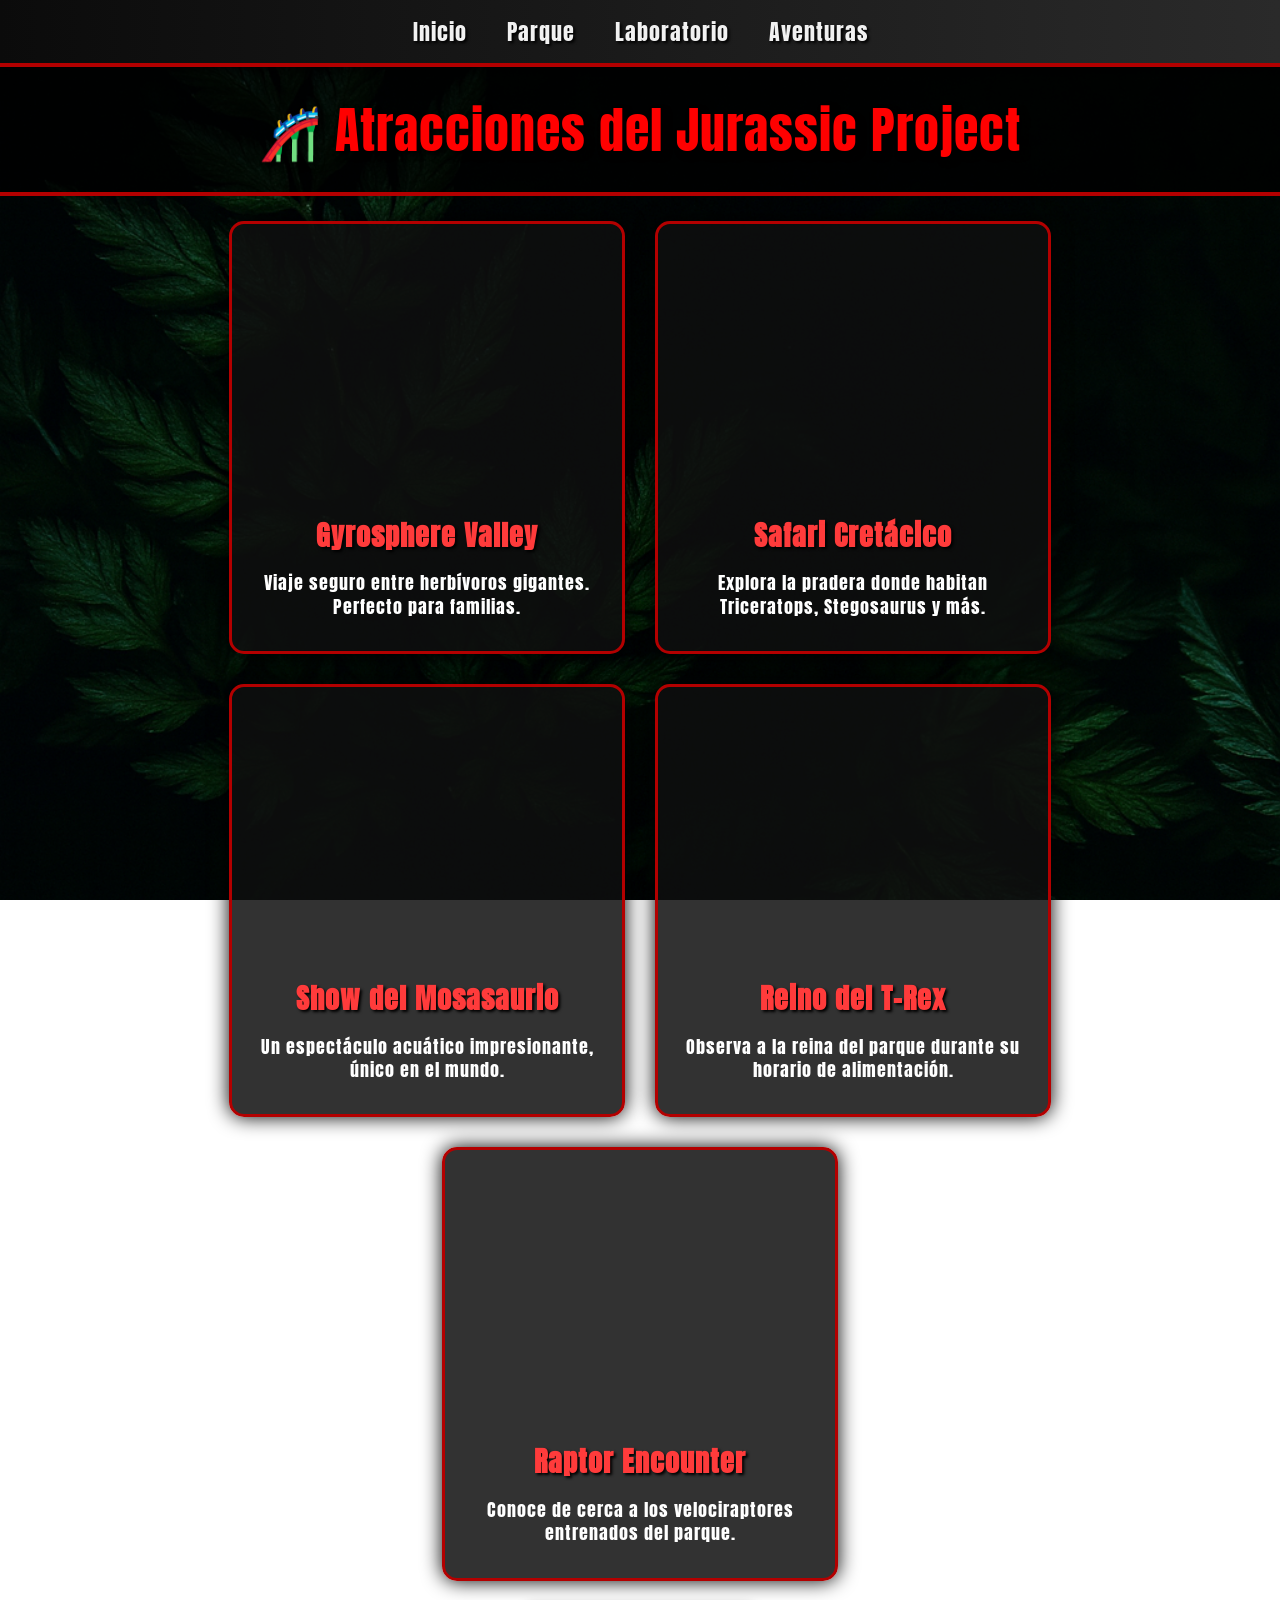
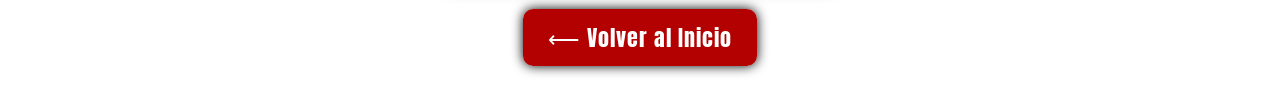
<file: atracciones.html>
<!DOCTYPE html>
<html lang="es">
<head>
<meta charset="UTF-8">
<title>Atracciones - Jurassic Project</title>

<style>
    @import url('https://fonts.googleapis.com/css2?family=Anton&display=swap');

    body {
        margin: 0;
        background: url('ChatGPT Image 5 dic 2025, 11_42_49 a.m. copy.png');
        background-size: cover;
        background-attachment: fixed;
        font-family: 'Anton', sans-serif;
        color: white;
        letter-spacing: 1px;
    }

    /*=============== MENÚ ===============*/
    .menu {
        background: linear-gradient(90deg, #0b0b0b, #2a2a2a);
        padding: 15px;
        border-bottom: 4px solid #b30000;
        box-shadow: 0 4px 10px rgba(0,0,0,0.7);
    }

    .menu ul {
        list-style: none;
        margin: 0;
        padding: 0;
        display: flex;
        gap: 40px;
        justify-content: center;
    }

    .menu ul li {
        position: relative;
    }

    .menu a {
        color: #f1f1f1;
        text-decoration: none;
        font-size: 22px;
        text-shadow: 2px 2px 3px black;
        transition: 0.3s;
    }

    .menu a:hover {
        color: #ff0000;
        transform: scale(1.1);
    }

    .submenu {
        display: none;
        position: absolute;
        background: rgba(30, 30, 30, 0.95);
        padding: 10px;
        border-radius: 8px;
        top: 35px;
        min-width: 170px;
        border: 2px solid #a90000;
        box-shadow: 0px 3px 15px rgba(0,0,0,0.8);
    }

    .submenu a {
        color: #e1e1e1;
        display: block;
        padding: 6px 0;
        font-size: 18px;
    }

    .submenu a:hover {
        color: #ff3b3b;
        letter-spacing: 1px;
    }

    .menu ul li:hover .submenu {
        display: block;
    }

    /*=============== TÍTULO ===============*/
    .titulo {
        text-align: center;
        padding: 25px 0;
        font-size: 50px;
        color: #ff0000;
        text-shadow: 4px 4px 6px black;
        background: rgba(0,0,0,0.7);
        border-bottom: 4px solid #b30000;
        margin-bottom: 25px;
    }

    /*=============== ATRACCIONES ===============*/
    .contenedor {
        width: 90%;
        margin: auto;
        display: flex;
        flex-wrap: wrap;
        gap: 30px;
        justify-content: center;
    }

    .atraccion {
        width: 390px;
        background: rgba(15, 15, 15, 0.85);
        border: 3px solid #b30000;
        border-radius: 15px;
        box-shadow: 0 0 20px black;
        overflow: hidden;
        transition: 0.3s;
    }

    .atraccion:hover {
        transform: scale(1.05);
        box-shadow: 0 0 25px #ff0000;
    }

    .img {
        width: 100%;
        height: 250px;
        background-size: cover;
        background-position: center;
        transition: transform 0.5s;
    }

    .atraccion:hover .img {
        transform: scale(1.2);
    }

    .info {
        padding: 15px;
        text-align: center;
        font-size: 18px;
        line-height: 1.3;
    }

    .info h3 {
        font-size: 28px;
        color: #ff3b3b;
        margin-bottom: 10px;
        text-shadow: 2px 2px 3px black;
    }

    /*=============== BOTÓN VOLVER ===============*/
    .volver {
        text-align: center;
        margin: 40px 0;
    }

    .volver a {
        background: #b30000;
        padding: 12px 25px;
        border-radius: 10px;
        color: white;
        text-decoration: none;
        font-size: 22px;
        transition: 0.3s;
        box-shadow: 0 0 12px black;
    }

    .volver a:hover {
        background: #ff1a1a;
        box-shadow: 0 0 20px #ff0000;
    }

</style>
</head>

<body>

<!--=============== MENÚ ===============-->
<div class="menu">
    <ul>
        <li><a href="index.html">Inicio</a></li>

        <li><a href="#">Parque</a>
            <div class="submenu">
                <a href="mapa.html">Mapa de Islas</a>
                <a href="dinosaurios.html">Dinosaurios</a>
                <a href="atracciones.html">Atracciones</a>
            </div>
        </li>

        <li><a href="#">Laboratorio</a>
            <div class="submenu">
                <a href="#">ADN</a>
                <a href="#">Investigaciones</a>
            </div>
        </li>

        <li><a href="#">Aventuras</a>
            <div class="submenu">
                <a href="#">Tours</a>
                <a href="#">Vehículos</a>
            </div>
        </li>
    </ul>
</div>

<!--=============== TÍTULO ===============-->
<div class="titulo">🎢 Atracciones del Jurassic Project</div>

<!--=============== LISTA DE ATRACCIONES ===============-->
<div class="contenedor">

    <!-- GYROSPHERE -->
    <div class="atraccion">
        <div class="img" style="background-image: url('https://i.pinimg.com/736x/73/27/c5/7327c597846c5ebc6f05026abf01b023.jpg');"></div>
        <div class="info">
            <h3>Gyrosphere Valley</h3>
            <p>Viaje seguro entre herbívoros gigantes. Perfecto para familias.</p>
        </div>
    </div>

    <!-- SAFARI -->
    <div class="atraccion">
        <div class="img" style="background-image: url('https://i.pinimg.com/736x/05/4c/97/054c9799f61b1422068ba78645e41f55.jpg');"></div>
        <div class="info">
            <h3>Safari Cretácico</h3>
            <p>Explora la pradera donde habitan Triceratops, Stegosaurus y más.</p>
        </div>
    </div>

    <!-- MOSASAURIO -->
    <div class="atraccion">
        <div class="img" style="background-image: url('https://i.pinimg.com/1200x/67/3a/f0/673af0ce9e940b4fe95c99cc26b66ddd.jpg');"></div>
        <div class="info">
            <h3>Show del Mosasaurio</h3>
            <p>Un espectáculo acuático impresionante, único en el mundo.</p>
        </div>
    </div>

    <!-- T-REX KINGDOM -->
    <div class="atraccion">
        <div class="img" style="background-image: url('https://i.pinimg.com/1200x/58/dd/52/58dd523af3c7bbd0ee875f8821b6c7f2.jpg');"></div>
        <div class="info">
            <h3>Reino del T-Rex</h3>
            <p>Observa a la reina del parque durante su horario de alimentación.</p>
        </div>
    </div>

    <!-- RAPTOR EXPERIENCE -->
    <div class="atraccion">
        <div class="img" style="background-image: url('https://i.pinimg.com/1200x/45/f0/28/45f028d66b1ee5f7fd492c4d2276d331.jpg');"></div>
        <div class="info">
            <h3>Raptor Encounter</h3>
            <p>Conoce de cerca a los velociraptores entrenados del parque.</p>
        </div>
    </div>

</div>

<!--=============== VOLVER ===============-->
<div class="volver">
    <a href="index.html">⟵ Volver al Inicio</a>
</div>

</body>
</html>
</file>
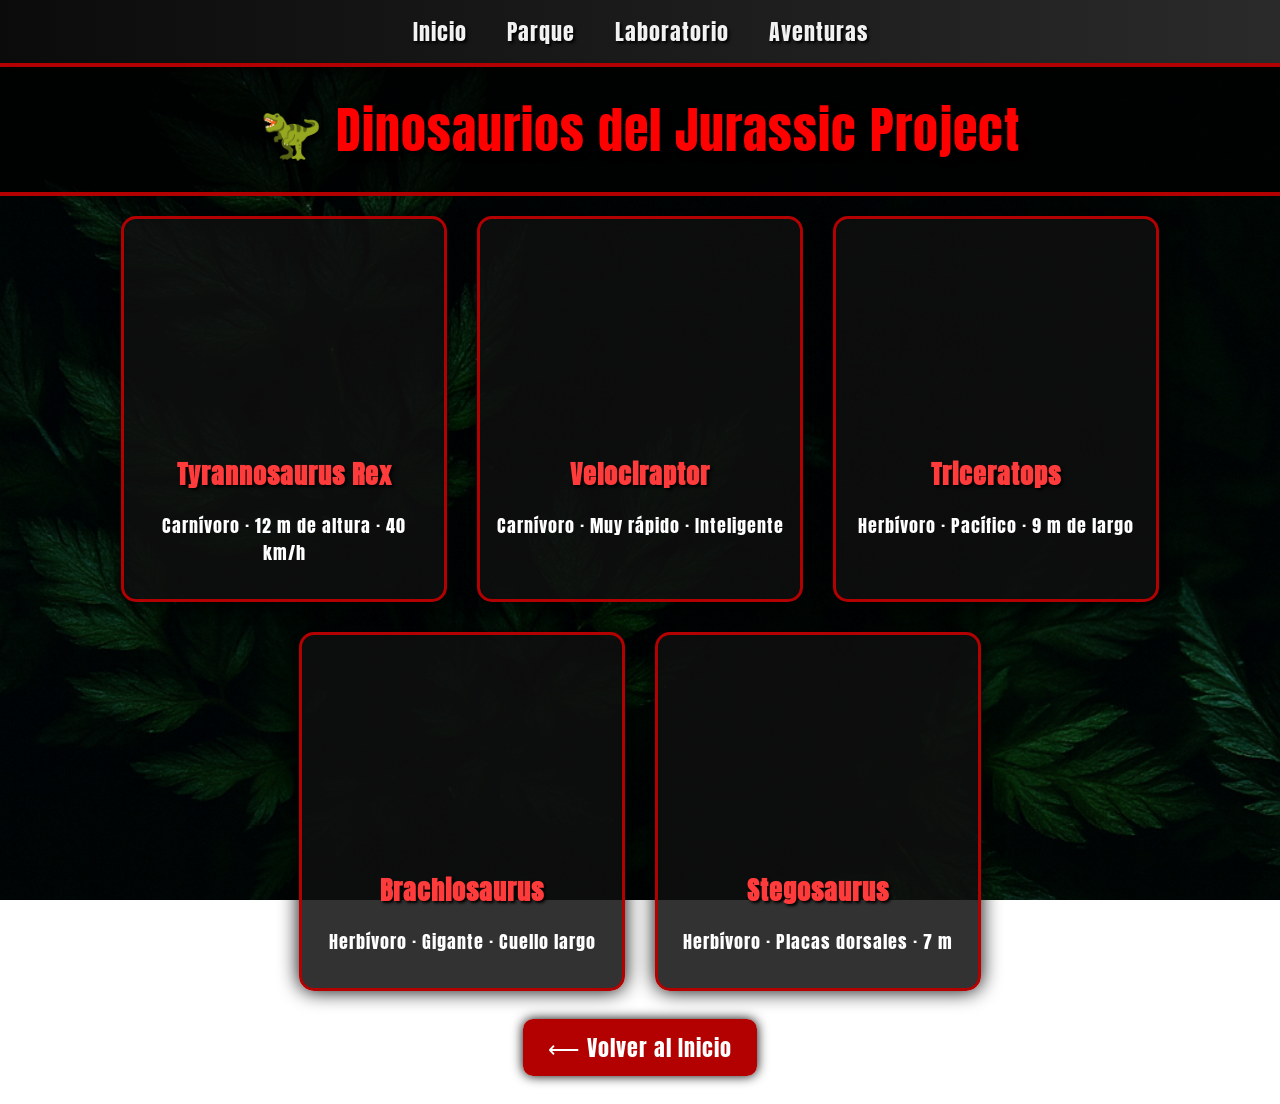
<file: dino.html>
<!DOCTYPE html>
<html lang="es">
<head>
<meta charset="UTF-8">
<title>Dinosaurios - Jurassic Project</title>

<style>
    @import url('https://fonts.googleapis.com/css2?family=Anton&display=swap');

    body {
        margin: 0;
        background: url('ChatGPT Image 5 dic 2025, 11_42_49 a.m. copy.png');
        background-size: cover;
        background-attachment: fixed;
        font-family: 'Anton', sans-serif;
        color: white;
        letter-spacing: 1px;
    }

    /*================ MENÚ ================*/
    .menu {
        background: linear-gradient(90deg, #0b0b0b, #2a2a2a);
        padding: 15px;
        border-bottom: 4px solid #b30000;
        box-shadow: 0 4px 10px rgba(0,0,0,0.7);
    }

    .menu ul {
        list-style: none;
        margin: 0;
        padding: 0;
        display: flex;
        gap: 40px;
        justify-content: center;
    }

    .menu ul li {
        position: relative;
    }

    .menu a {
        color: #f1f1f1;
        text-decoration: none;
        font-size: 22px;
        text-shadow: 2px 2px 3px black;
        transition: 0.3s;
    }

    .menu a:hover {
        color: #ff0000;
        transform: scale(1.1);
    }

    .submenu {
        display: none;
        position: absolute;
        background: rgba(30, 30, 30, 0.95);
        padding: 10px;
        border-radius: 8px;
        top: 35px;
        min-width: 170px;
        border: 2px solid #a90000;
        box-shadow: 0px 3px 15px rgba(0,0,0,0.8);
    }

    .submenu a {
        color: #e1e1e1;
        display: block;
        padding: 6px 0;
        font-size: 18px;
    }

    .submenu a:hover {
        color: #ff3b3b;
        letter-spacing: 1px;
    }

    .menu ul li:hover .submenu {
        display: block;
    }

    /*================ TÍTULO ================*/
    .titulo {
        text-align: center;
        padding: 25px 0;
        font-size: 50px;
        color: #ff0000;
        text-shadow: 4px 4px 6px black;
        background: rgba(0,0,0,0.7);
        border-bottom: 4px solid #b30000;
        margin-bottom: 20px;
    }

    /*================ GALERÍA DE DINOSAURIOS ================*/
    .galeria {
        width: 90%;
        margin: auto;
        display: flex;
        flex-wrap: wrap;
        gap: 30px;
        justify-content: center;
    }

    .dino-card {
        width: 320px;
        background: rgba(15, 15, 15, 0.85);
        border: 3px solid #b30000;
        border-radius: 15px;
        box-shadow: 0 0 20px black;
        overflow: hidden;
        transition: 0.3s;
    }

    .dino-card:hover {
        transform: scale(1.05);
        box-shadow: 0 0 25px #ff0000;
    }

    .dino-img {
        width: 100%;
        height: 220px;
        background-size: cover;
        background-position: center;
        transition: transform 0.5s;
    }

    .dino-card:hover .dino-img {
        transform: scale(1.2);
    }

    .dino-info {
        padding: 15px;
        text-align: center;
        font-size: 18px;
    }

    .dino-info h3 {
        font-size: 26px;
        color: #ff3b3b;
        margin: 0 0 10px 0;
        text-shadow: 2px 2px 3px black;
    }

    /*================ BOTÓN VOLVER ================*/
    .volver {
        text-align: center;
        margin: 40px 0;
    }

    .volver a {
        background: #b30000;
        padding: 12px 25px;
        border-radius: 10px;
        color: white;
        text-decoration: none;
        font-size: 22px;
        transition: 0.3s;
        box-shadow: 0 0 12px black;
    }

    .volver a:hover {
        background: #ff1a1a;
        box-shadow: 0 0 20px #ff0000;
    }
</style>
</head>

<body>

<!-- MENÚ -->
<div class="menu">
    <ul>
        <li><a href="index.html">Inicio</a></li>

        <li><a href="#">Parque</a>
            <div class="submenu">
                <a href="mapa.html">Mapa de Islas</a>
                <a href="dino.html">Dinosaurios</a>
                <a href="atracciones.html">Atracciones</a>
            </div>
        </li>

        <li><a href="#">Laboratorio</a>
            <div class="submenu">
                <a href="ADN.html">ADN</a>
                <a href="inv.html">Investigaciones</a>
            </div>
        </li>

        <li><a href="#">Aventuras</a>
            <div class="submenu">
                <a href="tours.html">Tours</a>
                <a href="Vehiculos.html">Vehículos</a>
            </div>
        </li>
    </ul>
</div>

<!-- TÍTULO -->
<div class="titulo">🦖 Dinosaurios del Jurassic Project</div>

<!-- GALERÍA -->
<div class="galeria">

    <!-- T-REX -->
    <div class="dino-card">
        <div class="dino-img" style="background-image: url('https://i.pinimg.com/1200x/88/dd/d2/88ddd20fd69cef96817d755b83f72e6c.jpg');"></div>
        <div class="dino-info">
            <h3>Tyrannosaurus Rex</h3>
            <p>Carnívoro · 12 m de altura · 40 km/h</p>
        </div>
    </div>

    <!-- VELOCIRAPTOR -->
    <div class="dino-card">
        <div class="dino-img" style="background-image: url('https://i.pinimg.com/1200x/b3/6a/ad/b36aad0a0be8a65115a2c10a781f1746.jpg');"></div>
        <div class="dino-info">
            <h3>Velociraptor</h3>
            <p>Carnívoro · Muy rápido · Inteligente</p>
        </div>
    </div>

    <!-- TRICERATOPS -->
    <div class="dino-card">
        <div class="dino-img" style="background-image: url('https://i.pinimg.com/1200x/a4/a2/e9/a4a2e97734b60568dccbca5136fb1547.jpg');"></div>
        <div class="dino-info">
            <h3>Triceratops</h3>
            <p>Herbívoro · Pacífico · 9 m de largo</p>
        </div>
    </div>

    <!-- BRACHIOSAURUS -->
    <div class="dino-card">
        <div class="dino-img" style="background-image: url('https://i.pinimg.com/736x/36/5b/a0/365ba00f44fb61fedea793528ada183f.jpg');"></div>
        <div class="dino-info">
            <h3>Brachiosaurus</h3>
            <p>Herbívoro · Gigante · Cuello largo</p>
        </div>
    </div>

    <!-- STEGOSAURUS -->
    <div class="dino-card">
        <div class="dino-img" style="background-image: url('https://i.pinimg.com/736x/07/5a/96/075a96d62c30e7c79f8ad84c9ac8624d.jpg');"></div>
        <div class="dino-info">
            <h3>Stegosaurus</h3>
            <p>Herbívoro · Placas dorsales · 7 m</p>
        </div>
    </div>

</div>

<!-- BOTÓN VOLVER -->
<div class="volver">
    <a href="index.html">⟵ Volver al Inicio</a>
</div>

</body>
</html>
</file>
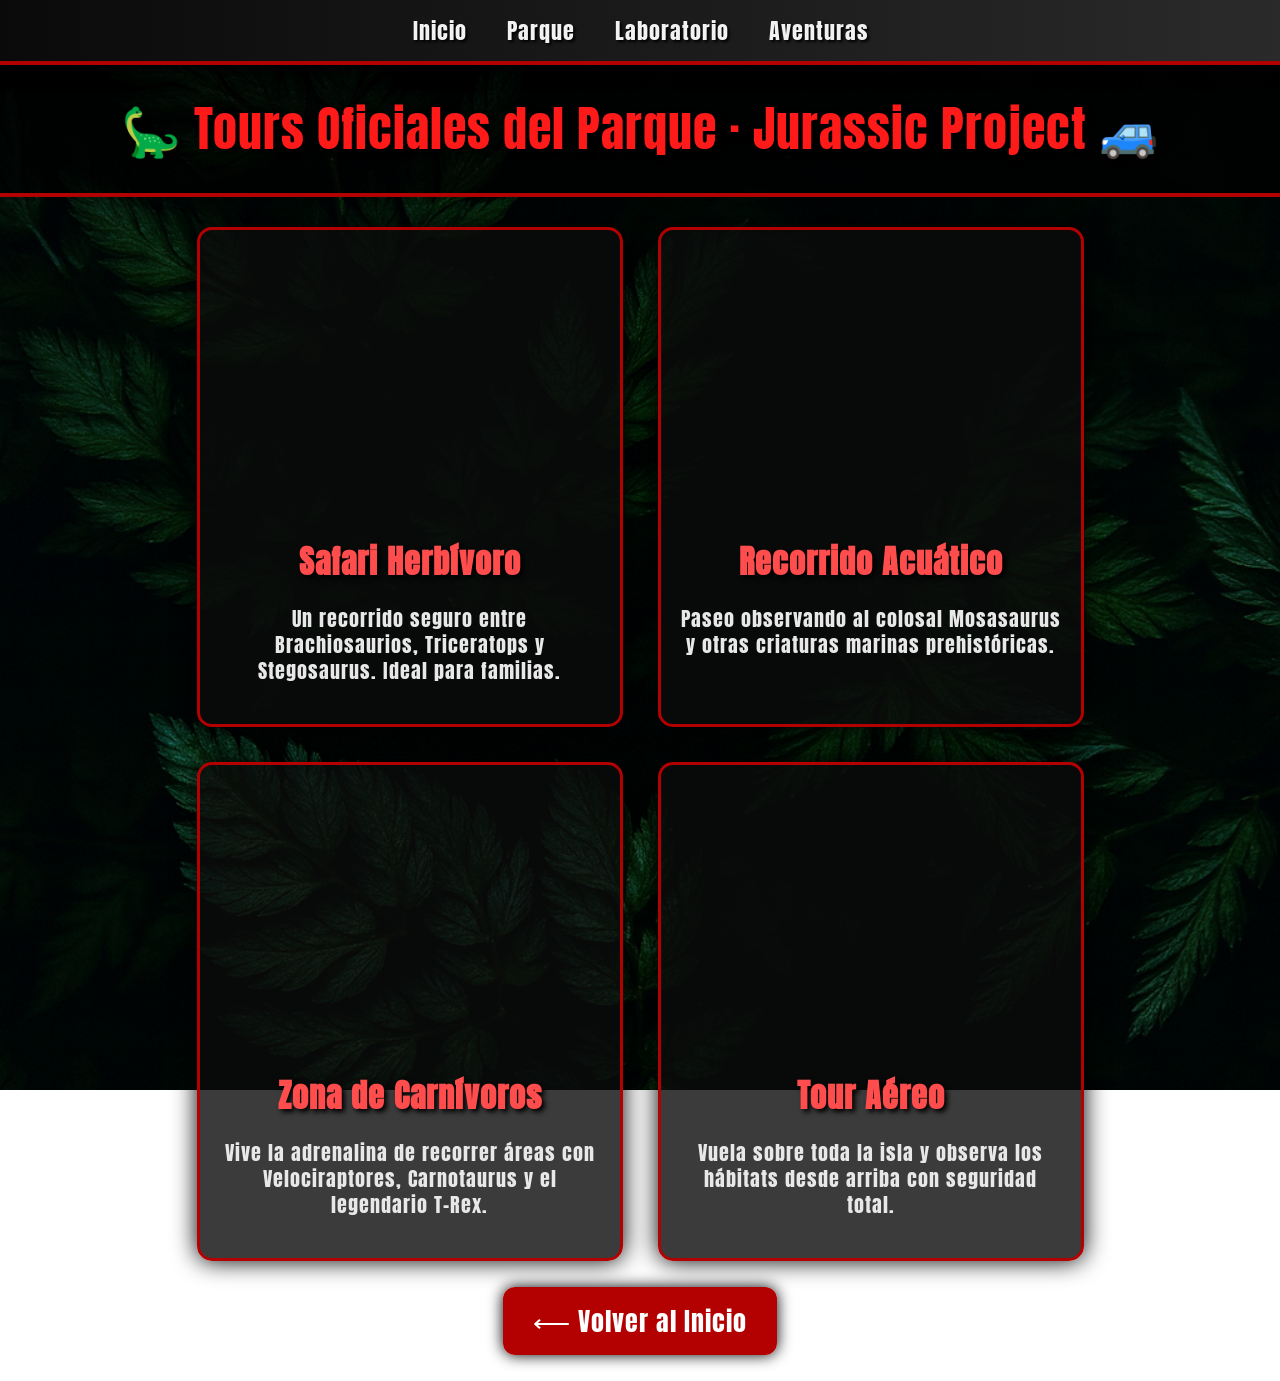
<file: tours.html>
<!DOCTYPE html>
<html lang="es">
<head>
<meta charset="UTF-8">
<title>Tours – Jurassic Project</title>

<style>
    @import url('https://fonts.googleapis.com/css2?family=Anton&display=swap');

    :root {
        --rojo: #b30000;
        --oscuro: rgba(10,10,10,0.8);
    }

    body {
        margin: 0;
        font-family: 'Anton', sans-serif;
        background: url('ChatGPT Image 5 dic 2025, 11_42_49 a.m. copy.png') no-repeat center fixed;
        background-size: cover;
        color: white;
        letter-spacing: 1px;
    }

    /* MENÚ */
    .menu {
        background: linear-gradient(90deg,#0a0a0a,#2a2a2a);
        padding: 14px;
        border-bottom: 4px solid var(--rojo);
        box-shadow: 0 4px 15px black;
        position: sticky;
        top: 0;
        z-index: 20;
    }
    .menu ul {list-style:none; display:flex; justify-content:center; gap:40px; margin:0; padding:0;}
    .menu li {position:relative;}
    .menu a {color: #f2f2f2; font-size: 22px; text-decoration:none; text-shadow:2px 2px 3px black; transition:0.3s;}
    .menu a:hover {color: #ff0000; transform:scale(1.08);}
    .submenu {
        display:none;
        position:absolute;
        background:rgba(20,20,20,0.95);
        border:2px solid var(--rojo);
        padding:10px;
        border-radius:8px;
        top:38px;
        min-width:170px;
        box-shadow:0 6px 20px black;
    }
    .submenu a {display:block; padding:6px 0; color:#e1e1e1; font-size:18px;}
    .submenu a:hover {color:#ff3b3b;}

    .menu li:hover .submenu {display:block;}

    /* TÍTULO */
    .titulo {
        text-align:center;
        background: rgba(0,0,0,0.7);
        padding: 28px;
        font-size: 48px;
        color: #ff1a1a;
        border-bottom: 4px solid var(--rojo);
        text-shadow: 4px 4px 6px black;
        margin-bottom: 30px;
    }

    /* CONTENEDOR DE TOURS */
    .contenedor {
        width: 90%;
        margin: auto;
        display: flex;
        flex-wrap: wrap;
        gap: 35px;
        justify-content: center;
    }

    .tour {
        width: 420px;
        background: var(--oscuro);
        border: 3px solid var(--rojo);
        border-radius: 15px;
        box-shadow: 0 0 25px black;
        overflow: hidden;
        transition: 0.3s;
    }

    .tour:hover {
        transform: scale(1.05);
        box-shadow: 0 0 30px #ff0000;
    }

    .imagen-tour {
        width: 100%;
        height: 260px;
        background-size: cover;
        background-position: center;
        transition: 0.3s;
    }

    .tour:hover .imagen-tour {
        filter: brightness(1.15);
    }

    .info {
        padding: 20px;
        text-align:center;
    }

    .info h2 {
        font-size: 32px;
        color: #ff4c4c;
        margin-bottom: 10px;
        text-shadow: 3px 3px 5px black;
    }

    .info p {
        font-size: 20px;
        line-height: 1.3;
        color: #e8e8e8;
    }

    /* BOTÓN VOLVER */
    .volver {
        text-align: center;
        margin: 40px 0;
    }
    .volver a {
        background: var(--rojo);
        padding: 14px 30px;
        border-radius: 12px;
        text-decoration: none;
        color: white;
        font-size: 26px;
        box-shadow: 0 0 15px black;
        transition: 0.3s;
    }
    .volver a:hover {
        background: #ff1a1a;
        box-shadow: 0 0 25px #ff0000;
    }

</style>
</head>
<body>

<!-- MENÚ -->
<div class="menu">
    <ul>
        <li><a href="index.html">Inicio</a></li>

        <li>
            <a href="#">Parque</a>
            <div class="submenu">
                <a href="mapa.html">Mapa de Islas</a>
                <a href="dino.html">Dinosaurios</a>
                <a href="atracciones.html">Atracciones</a>
            </div>
        </li>

        <li>
            <a href="#">Laboratorio</a>
            <div class="submenu">
                <a href="ADN.html">ADN</a>
                <a href="clonacion.html">Clonación & Mutación</a>
                <a href="inv.html">Investigación</a>
            </div>
        </li>

        <li>
            <a href="#">Aventuras</a>
            <div class="submenu">
                <a href="tours.html">Tours</a>
                <a href="vehiculos.html">Vehículos</a>
            </div>
        </li>
    </ul>
</div>

<!-- TÍTULO -->
<div class="titulo">🦕 Tours Oficiales del Parque · Jurassic Project 🚙</div>

<!-- CONTENEDOR DE TARJETAS -->
<div class="contenedor">

    <!-- TOUR 1 -->
    <div class="tour">
        <div class="imagen-tour" style="background-image:url('https://i.ytimg.com/vi/lwHHuhVs2Lo/hq720.jpg?sqp=-oaymwEhCK4FEIIDSFryq4qpAxMIARUAAAAAGAElAADIQj0AgKJD&rs=AOn4CLA_zkMQ1SUhEo-MOR2eevLekyiS5A');"></div>
        <div class="info">
            <h2>Safari Herbívoro</h2>
            <p>Un recorrido seguro entre Brachiosaurios, Triceratops y Stegosaurus. Ideal para familias.</p>
        </div>
    </div>

    <!-- TOUR 2 -->
    <div class="tour">
        <div class="imagen-tour" style="background-image:url('https://static.wikia.nocookie.net/jurassicpark/images/c/c1/Mosasaurus_Feeding_Show_Gallery_1.jpg/revision/latest?cb=20190531105109&path-prefix=es');"></div>
        <div class="info">
            <h2>Recorrido Acuático</h2>
            <p>Paseo observando al colosal Mosasaurus y otras criaturas marinas prehistóricas.</p>
        </div>
    </div>

    <!-- TOUR 3 -->
    <div class="tour">
        <div class="imagen-tour" style="background-image:url('https://image-service.zaonce.net/[base64]');"></div>
        <div class="info">
            <h2>Zona de Carnívoros</h2>
            <p>Vive la adrenalina de recorrer áreas con Velociraptores, Carnotaurus y el legendario T-Rex.</p>
        </div>
    </div>

    <!-- TOUR 4 -->
    <div class="tour">
        <div class="imagen-tour" style="background-image:url('https://flightsimulator.azureedge.net/wp-content/uploads/2025/11/Orbx-JW-Archipelago-Marketplace-1920x1080_26.jpg');"></div>
        <div class="info">
            <h2>Tour Aéreo</h2>
            <p>Vuela sobre toda la isla y observa los hábitats desde arriba con seguridad total.</p>
        </div>
    </div>

</div>

<!-- BOTÓN VOLVER -->
<div class="volver">
    <a href="index.html">⟵ Volver al Inicio</a>
</div>

</body>
</html>
</file>
